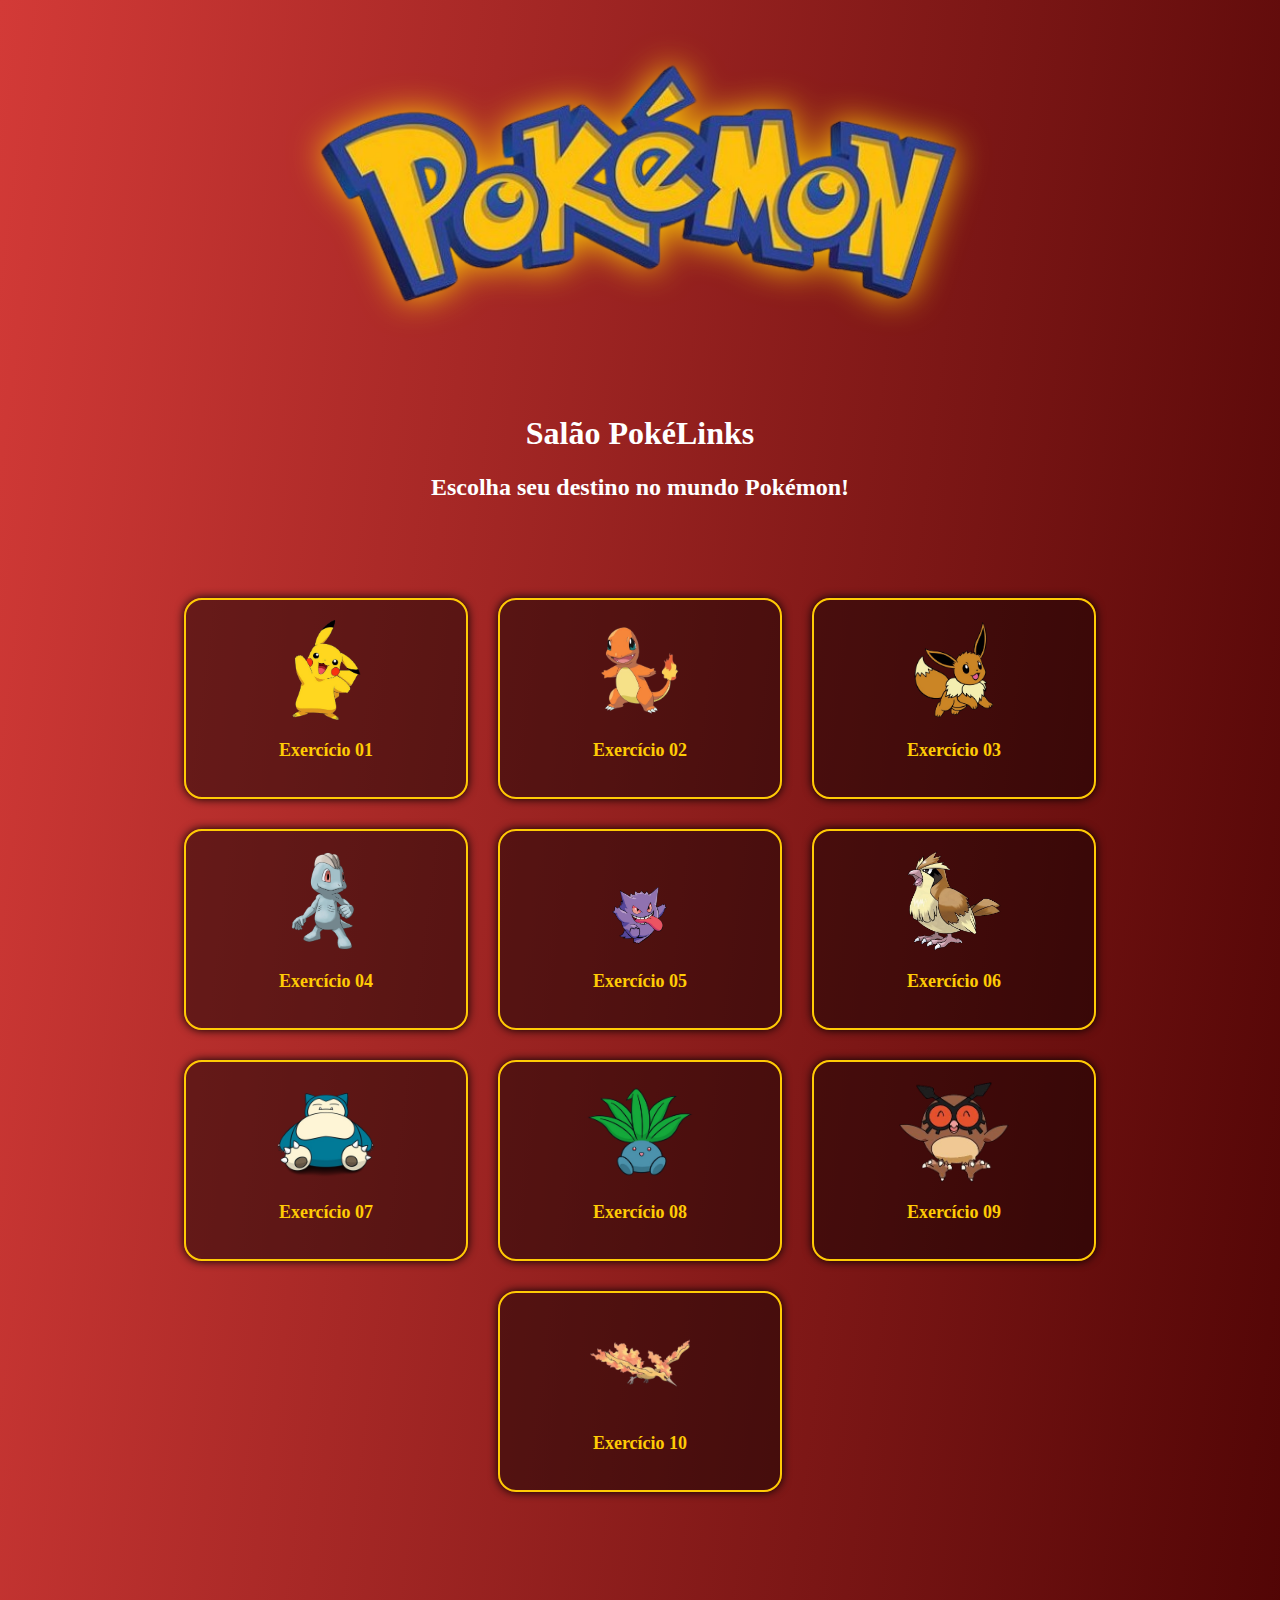
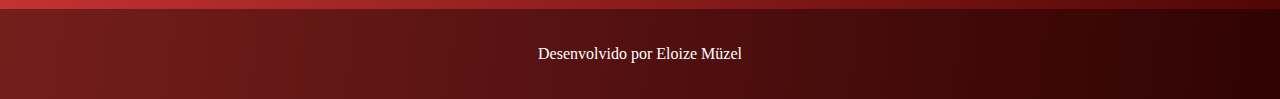
<file: pokemon-css/frontend/index.html>
<!DOCTYPE html>
<html lang="pt-BR">
<head>
    <meta charset="UTF-8">
    <meta name="viewport" content="width=device-width, initial-scale=1.0">
    <title>Salão PokéLinks</title>
    <link rel="stylesheet" href="style.css">
</head>
<body>
    <header>
        <img src="./img/Pokemon_Logo.png" alt="Logo Pokémon">
    </header>

    <h1>Salão PokéLinks</h1>
    <h2>Escolha seu destino no mundo Pokémon!</h2>

    <div class="container">

        <div class="card">
            <img src="./img/pikachu1.png" alt="">
            <p><a href="http://127.0.0.1:5501/ex1/ex01.html">Exercício 01</a></p>
        </div>

        <div class="card">
            <img src="./img/charmander2.png" alt="">
            <p><a href="http://127.0.0.1:5501/ex2/ex02.html">Exercício 02</a></p>
        </div>

        <div class="card">
            <img src="./img/eevee3.png" alt="">
            <p><a href="http://127.0.0.1:5501/ex3/ex03.html">Exercício 03</a></p>
        </div>

        <div class="card">
            <img src="./img/machop4.png" alt="">
            <p><a href="http://127.0.0.1:5501/ex4/ex04.html">Exercício 04</a></p>
        </div>

        <div class="card">
            <img src="./img/genger5.png" alt="">
            <p><a href="http://127.0.0.1:5501/ex5/ex05.html">Exercício 05</a></p>
        </div>

  <div class="card">
            <img src="./img/pidgey6.png" alt="">
            <p><a href="http://127.0.0.1:5501/ex6/ex06.html">Exercício 06</a></p>
        </div>

          <div class="card">
            <img src="./img/snorlax7.png" alt="">
            <p><a href="http://127.0.0.1:5501/ex7/ex07.html">Exercício 07</a></p>
        </div>
  <div class="card">
            <img src="./img/oddish8.png" alt="">
            <p><a href="http://127.0.0.1:5501/ex8/ex08.html">Exercício 08</a></p>
        </div>

          <div class="card">
            <img src="./img/hoothoot9.png" alt="">
            <p><a href="http://127.0.0.1:5501/ex9/ex09.html">Exercício 09</a></p>
        </div>

          <div class="card">
            <img src="./img/moltres10.png" alt="">
            <p><a href="http://127.0.0.1:5501/ex10/ex10.html">Exercício 10</a></p>
        </div>
    </div>

    <footer>
        <p>Desenvolvido por Eloize Müzel</p>
    </footer>
</body>
</html>
</file>
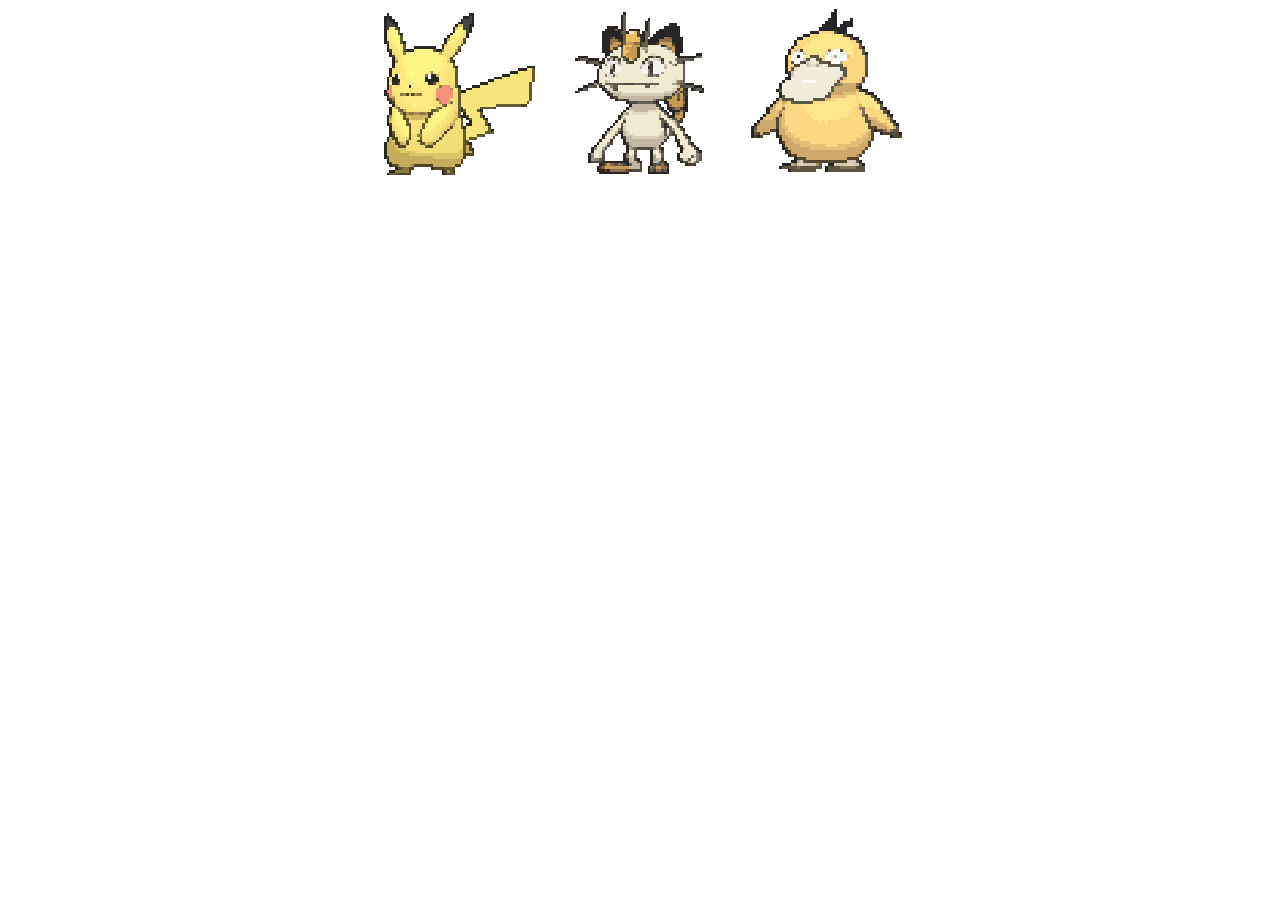
<file: pokemon-css/ex1/ex01.html>
<!DOCTYPE html>
<html lang="pt-br">
<head>
    <meta charset="UTF-8">
    <meta name="viewport" content="width=device-width, initial-scale=1.0">
    <link rel="stylesheet" href="./ex01.css">
    <title>Exercício 1: Centralizar na Box</title>
</head>
<body>
    <div class="flex-container">
    <div class="item-1"><img src="./img1/pikachu.png" alt=""></div>
    <div class="item-2"><img src="./img1/meowth.png" alt=""></div>
    <div class="item-3"><img src="./img1/psyduck.png" alt=""></div>
</div>
</body>
</html>
</file>
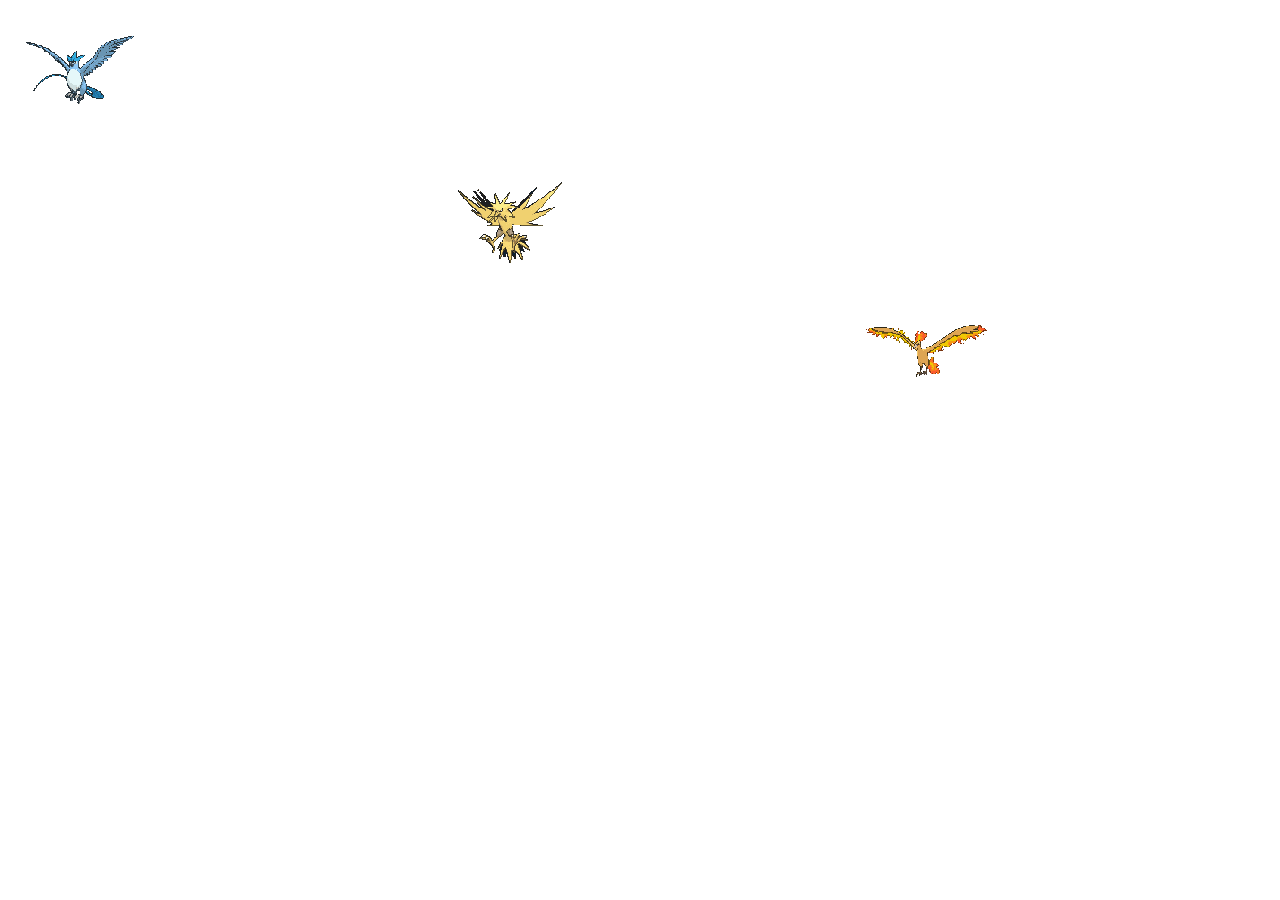
<file: pokemon-css/ex10/ex10.html>
<!DOCTYPE html>
<html lang="pt-br">
<head>
    <meta charset="UTF-8">
    <meta name="viewport" content="width=device-width, initial-scale=1.0">
    <link rel="stylesheet" href="./ex10.css">
    <title>Exercício 10: Posicionando os Lendários (Posicionamento Específico)</title>
</head>
<body>
    <div class="grid-container">
    <div class="item-1"><img src="./img/articuno.png" alt=""></div>
    <div class="item-2"><img src="./img/zapdos.png" alt=""></div>
    <div class="item-3"><img src="./img/moltres.png" alt=""></div>
</div>
</body>
</html>
</file>
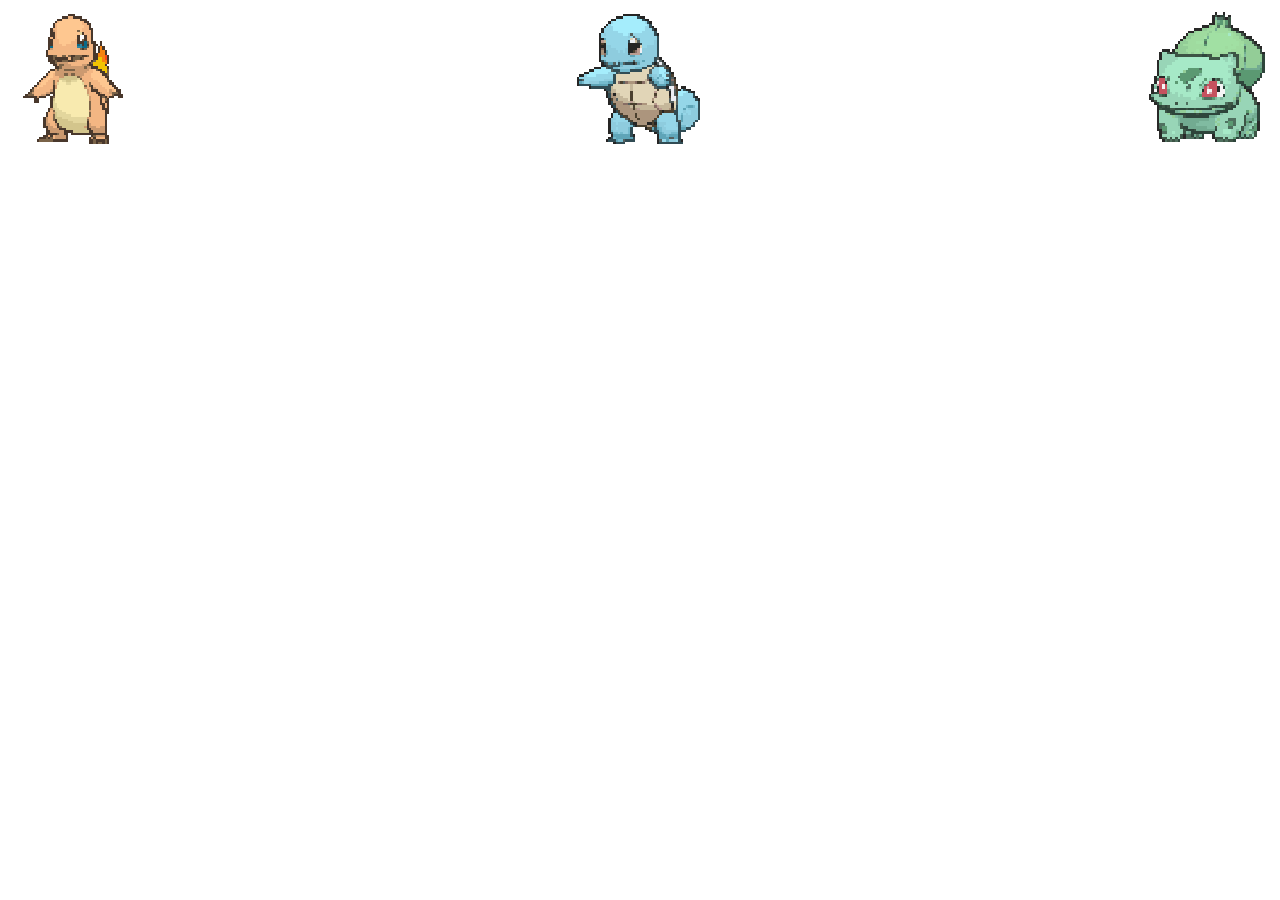
<file: pokemon-css/ex2/ex02.html>
<!DOCTYPE html>
<html lang="pt-br">
<head>
    <meta charset="UTF-8">
    <meta name="viewport" content="width=device-width, initial-scale=1.0">
    <link rel="stylesheet" href="./ex02.css">
    <title>Exercício 2: Espaçar Igualmente</title>
</head>
<body>
    <div class="flex-container">
    <div class="item-1"><img src="./img2/shar.png" alt=""></div>
    <div class="item-2"><img src="./img2/squir.png" alt=""></div>
    <div class="item-3"><img src="./img2/bulb.png" alt=""></div>
</div>
</body>
</html>
</file>
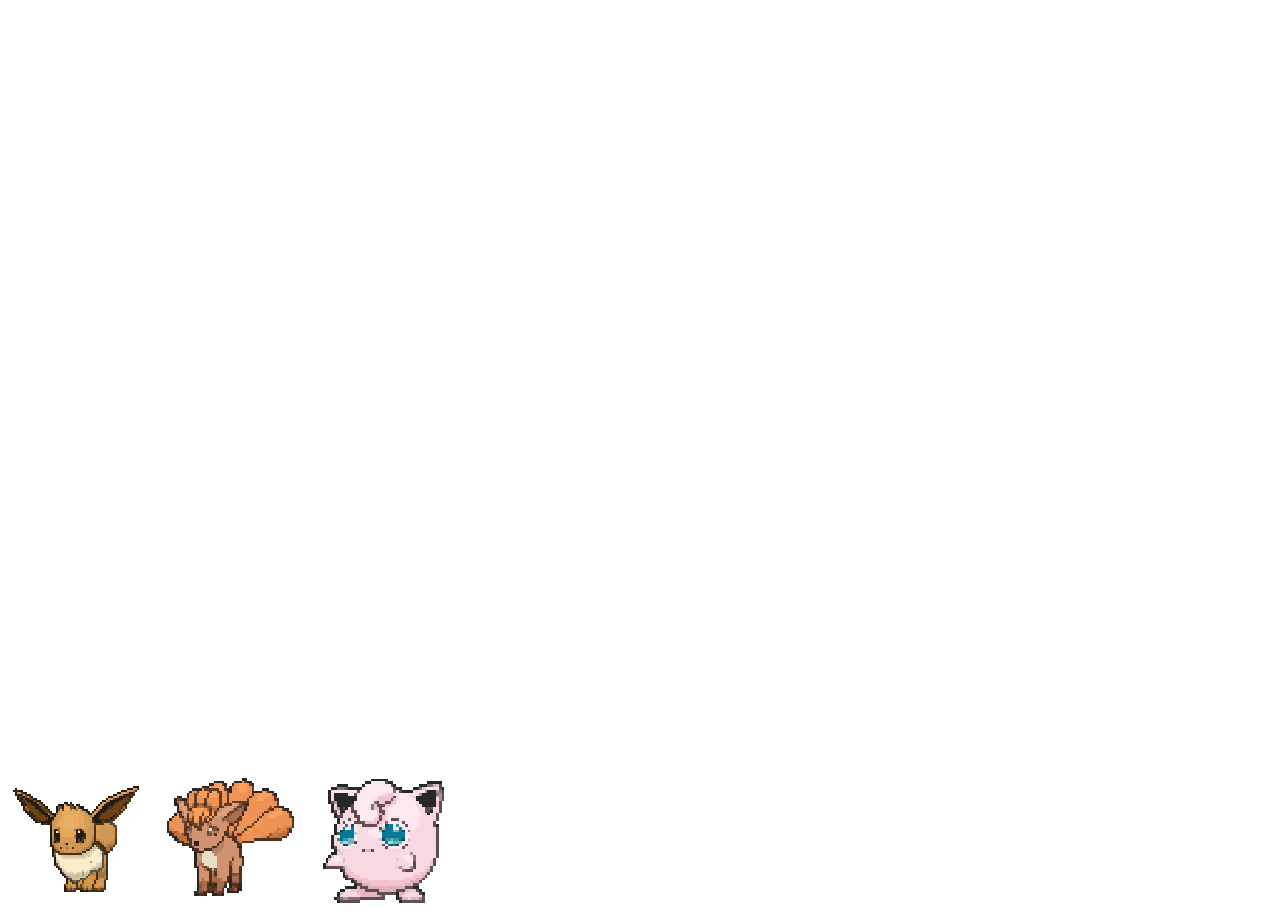
<file: pokemon-css/ex3/ex03.html>
<!DOCTYPE html>
<html lang="pt-br">
<head>
    <meta charset="UTF-8">
    <meta name="viewport" content="width=device-width, initial-scale=1.0">
    <link rel="stylesheet" href="./ex03.css">
    <title>Exercício 3: Pokémon na Grama (Alinhamento Vertical)</title>
</head>
<body>
    <div class="flex-container">
    <div class="item-1"><img src="./img3/eevee.png" alt=""></div>
    <div class="item-2"><img src="./img3/vulpix.png" alt=""></div>
    <div class="item-3"><img src="./img3/jigglypuff.png" alt=""></div>
</div>
</body>
</html>
</file>
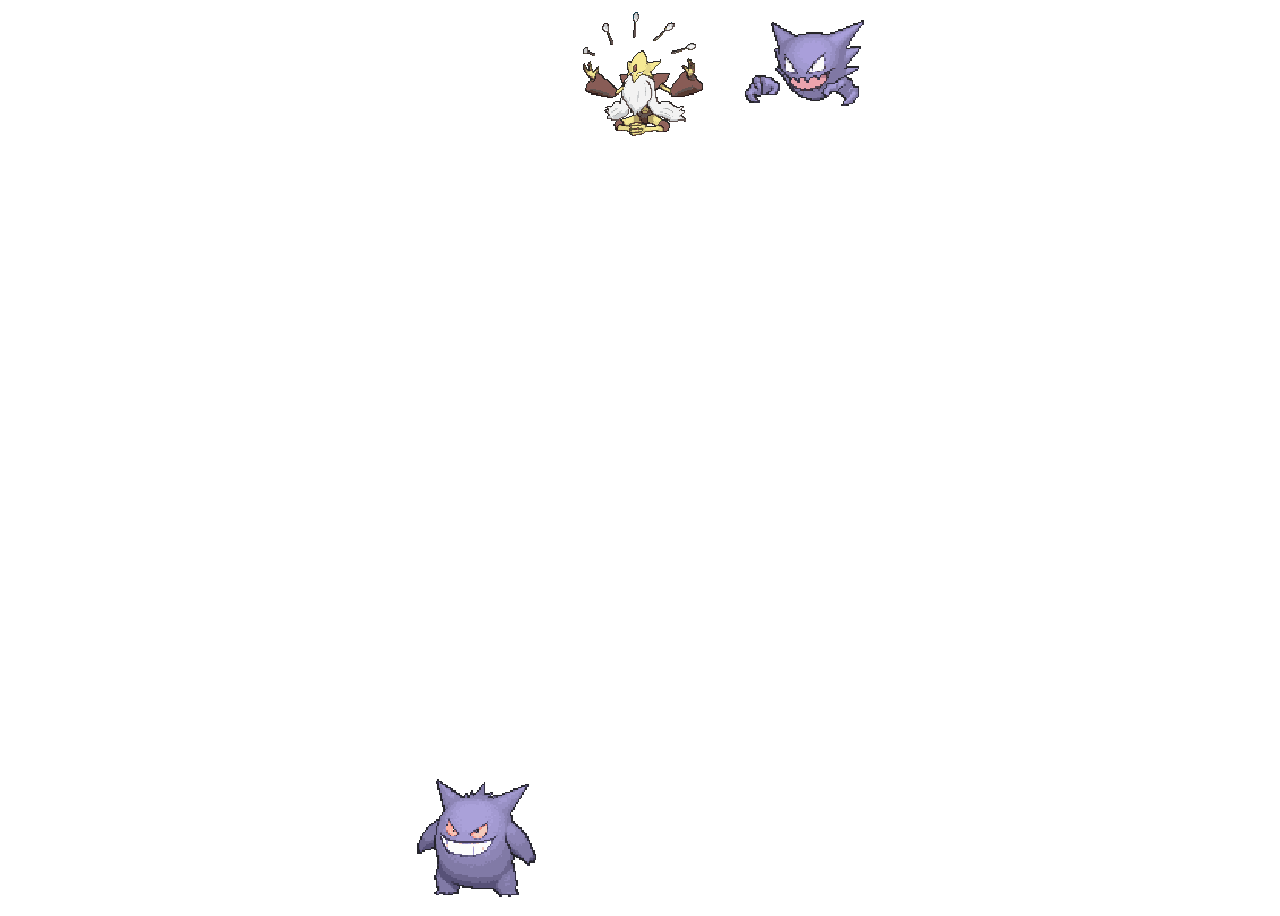
<file: pokemon-css/ex5/ex05.html>
<!DOCTYPE html>
<html lang="pt-br">
<head>
    <meta charset="UTF-8">
    <meta name="viewport" content="width=device-width, initial-scale=1.0">
    <link rel="stylesheet" href="./ex05.css">
    <title>Exercício 5: O Gengar Fugitivo! (Alinhamento Individual)</title>
</head>
<body>
    <div class="flex-container">
    <div class="item-1"><img src="./img/gengar.png" alt=""></div>
    <div class="item-2"><img src="./img/alakazam.png" alt=""></div>
    <div class="item-3"><img src="./img/haunter.png" alt=""></div>
</div>
</body>
</html>
</file>
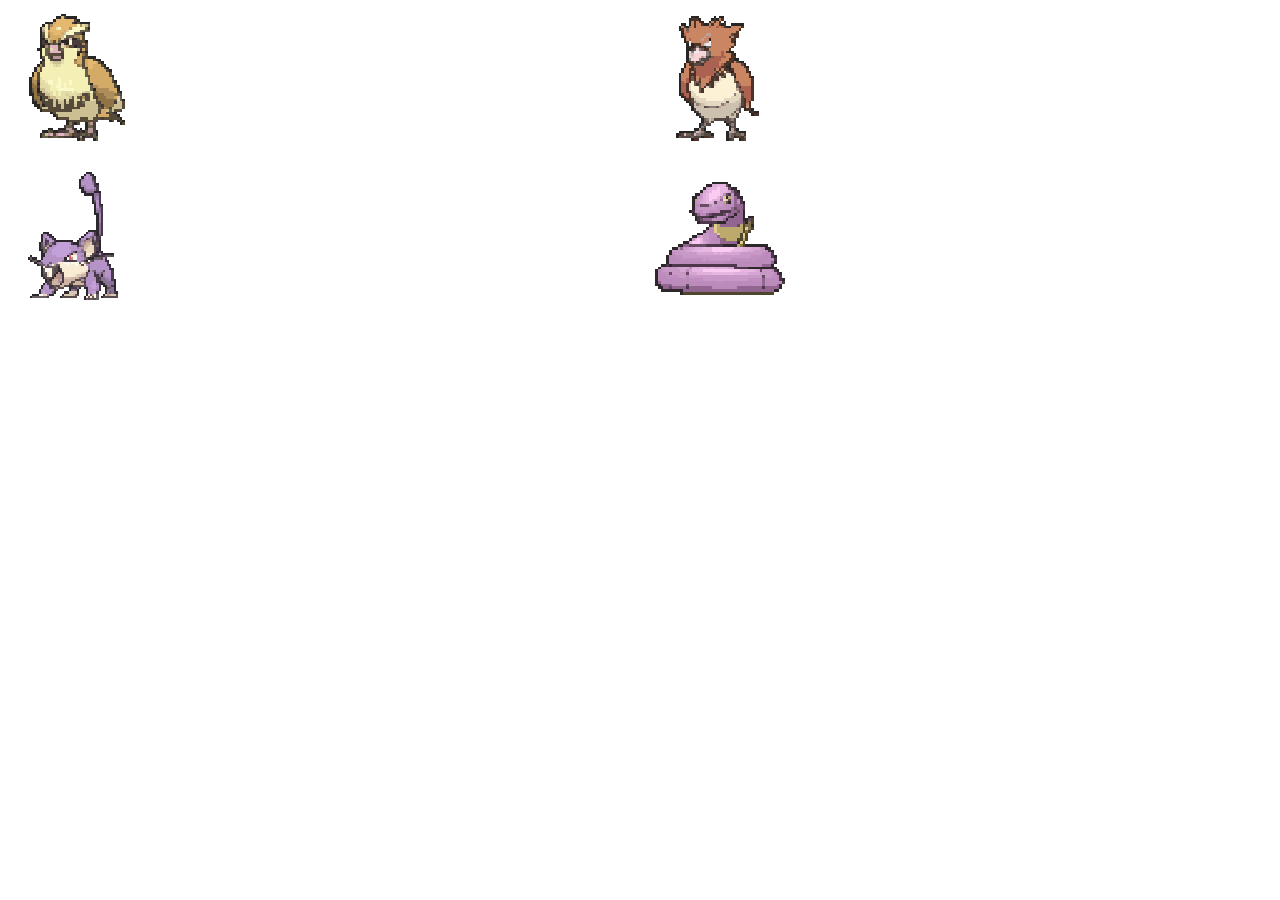
<file: pokemon-css/ex6/ex06.html>
<!DOCTYPE html>
<html lang="pt-br">
<head>
    <meta charset="UTF-8">
    <meta name="viewport" content="width=device-width, initial-scale=1.0">
    <link rel="stylesheet" href="./ex06.css">
    <title>Exercício 6: Habitat 2x2</title>
</head>
<body>
   <div class="grid-container">
    <div class="item-5"><img src="./img/pidgey.png" alt=""></div>
    <div class="item-6"><img src="./img/rattata.png" alt=""></div>
    <div class="item-7"><img src="./img/spearow.png" alt=""></div>
    <div class="item-8"><img src="./img/ekans.png" alt=""></div>
</div>
</div>
</body>
</html>
</file>
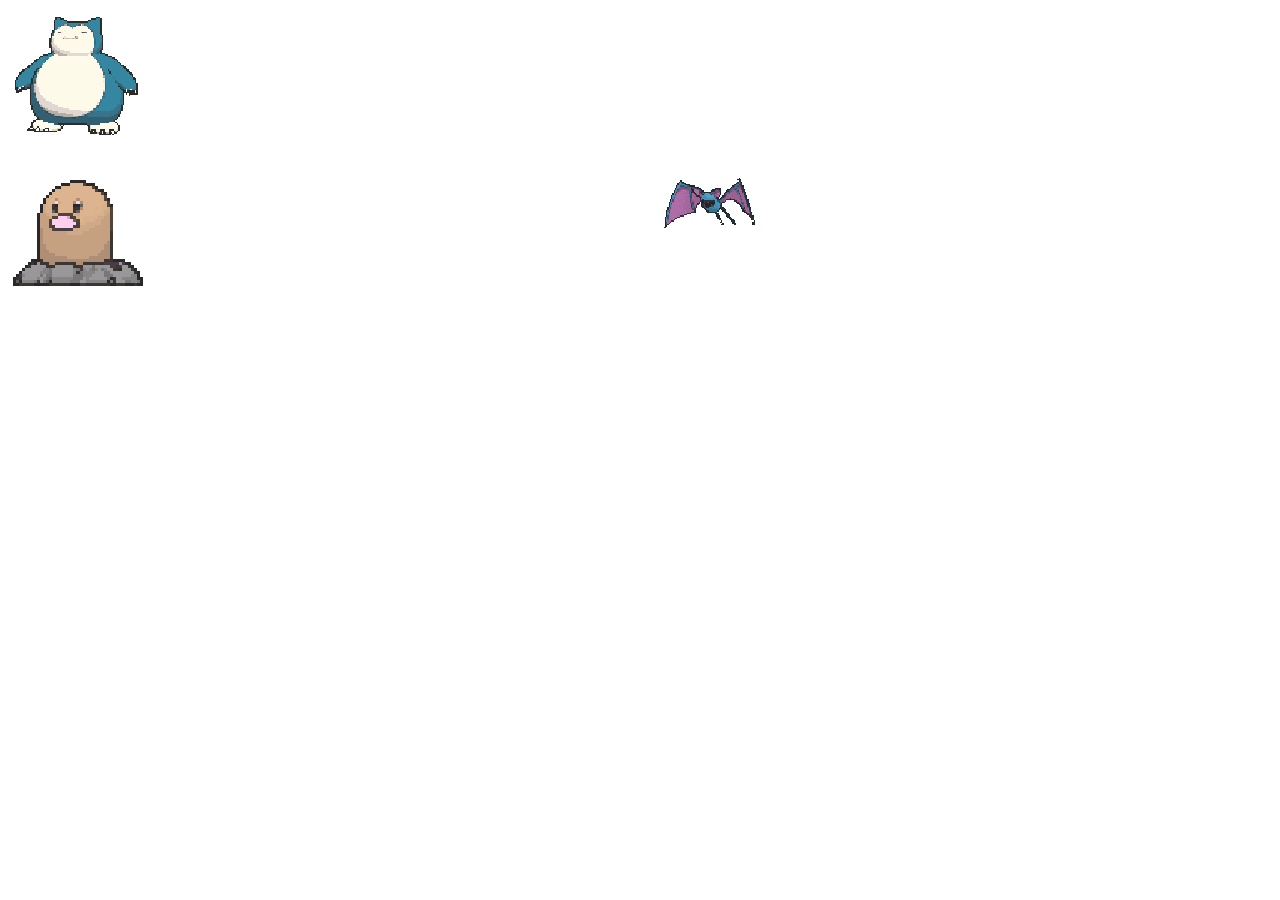
<file: pokemon-css/ex7/ex07.html>
<!DOCTYPE html>
<html lang="pt-br">
<head>
    <meta charset="UTF-8">
    <meta name="viewport" content="width=device-width, initial-scale=1.0">
    <link rel="stylesheet" href="./ex07.css">
    <title>Exercício 7: O Snorlax Bloqueia a Passagem (Column Span)</title>
</head>
<body>
        <div class="grid-container">
    <div class="item-9"><img src="./img/snorlax.png" alt=""></div>
    <div class="item-10"><img src="./img/diglett.png" alt=""></div>
    <div class="item-11"><img src="./img/zubat.png" alt=""></div>
</div>
</body>
</html>
</file>
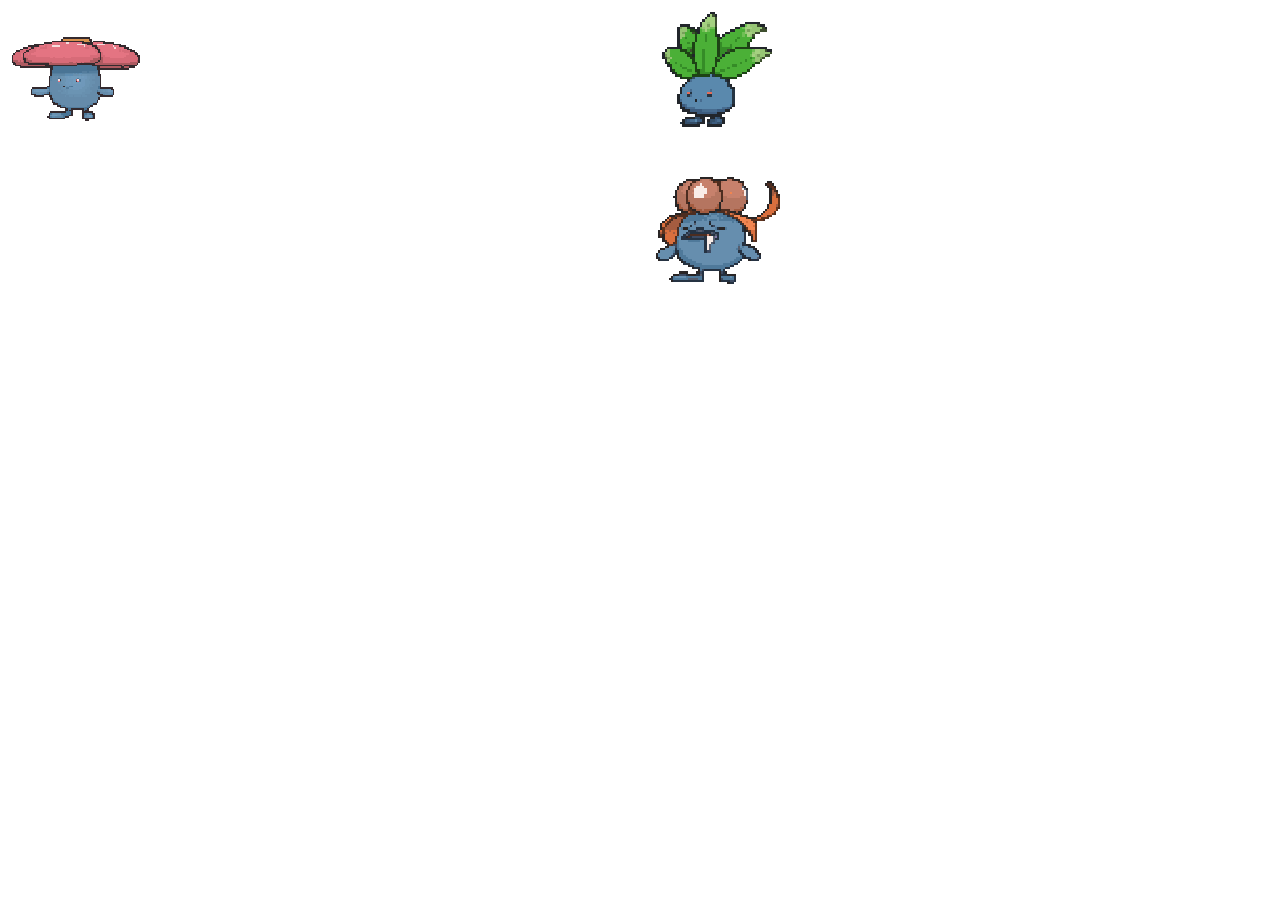
<file: pokemon-css/ex8/ex08.html>
<!DOCTYPE html>
<html lang="pt-br">
<head>
    <meta charset="UTF-8">
    <meta name="viewport" content="width=device-width, initial-scale=1.0">
    <link rel="stylesheet" href="./ex08.css">
    <title>Exercício 8: A Videira do Oddish (Row Span)</title>
</head>
<body>
     <div class="grid-container">
    <div class="item-9"><img src="./img/oddish.png" alt=""></div>
    <div class="item-10"><img src="./img/gloom.png" alt=""></div>
    <div class="item-11"><img src="./img/vileplume.png" alt=""></div>
</div>
</body>
</html>
</file>
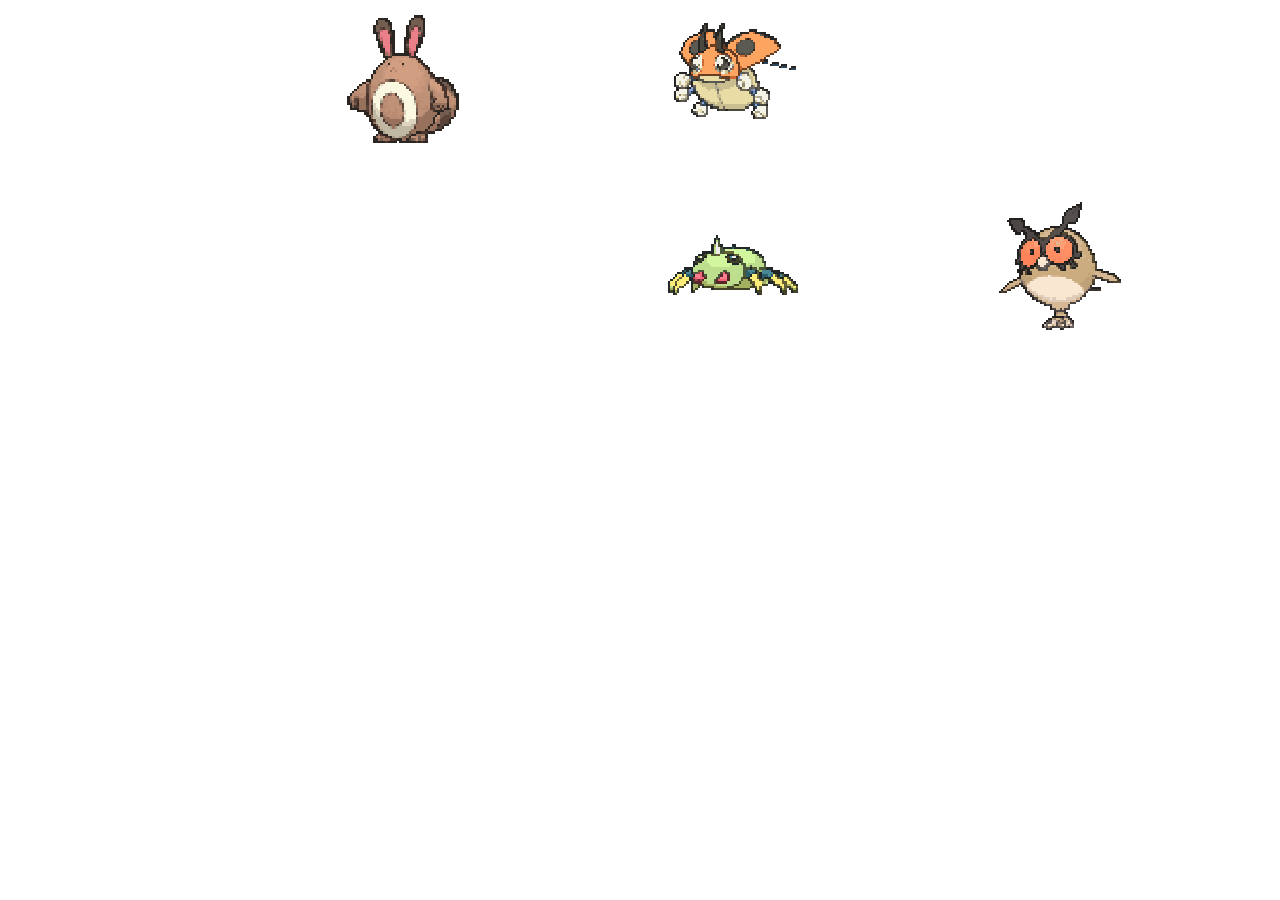
<file: pokemon-css/ex9/ex09.html>
<!DOCTYPE html>
<html lang="pt-br">
<head>
    <meta charset="UTF-8">
    <meta name="viewport" content="width=device-width, initial-scale=1.0">
    <link rel="stylesheet" href="./ex09.css">
    <title>Exercício 9: Alinhamento no Habitat</title>
</head>
<body>
     <div class="grid-container">
    <div class="item-2"><img src="./img/sentret.png" alt=""></div>
    <div class="item-3"><img src="./img/ledi.png" alt=""></div>
    <div class="item-5"><img src="./img/hoothoot.png" alt=""></div>
    <div class="item-6"><img src="./img/spinarak.png" alt=""></div>
</div>
</div>
</body>
</html>
</file>
<file: pokemon-css/frontend/style.css>
body{
    margin: 0;
    font-family:Georgia, 'Times New Roman', Times, serif;
    background: linear-gradient(97deg, #d33a37, #510505);
    color: #ffffff;
    text-align: center;
}

header{
    padding: 10px 0;

}

header img{
    height: 370px;
    filter: drop-shadow(0 0 17px #ffcb05);
    width: 750px;
}
.container{
    display: flex;
    flex-wrap: wrap;
    justify-content: center;
    gap: 30px;
    padding: 77px;
}

.card{
    width: 240px;
    background: rgba(0,0,0,0.45);
    border: 2px solid #ffcb05;
    border-radius: 18px;
    padding: 20px;
    box-shadow: 0 0 10px #000;
    transition: 0.3s;
}

.card:hover{
    transform: scale(1.08);
    box-shadow: 0 0 20px #ffcb05;
    background: rgba(255,203,5,0.25);
}

.card img{
    height: 100px;
}

a{
    text-decoration: none;
    color: #ffcb05;
    font-weight: bold;
    font-size: 18px;
}

footer{
    margin-top: 40px;
    padding: 20px;
    background: rgba(0,0,0,0.4);
}
</file>
<file: pokemon-css/ex1/ex01.css>
.flex-container {
    display: flex;
    flex-direction: row;
    justify-content: center;
    align-items: flex-start;
    flex-wrap: nowrap;
    align-content: normal;
    gap: 17px;
}

.item-1 {
    flex-basis: 100px;
}

.item-2 {
    flex-basis: 100px;
}

.item-3 {
    flex-basis: 100px;
}
</file>
<file: pokemon-css/ex10/ex10.css>
.grid-container {
    display: grid;
    grid-template-columns: repeat(3, 1fr);
    grid-template-rows: repeat(3, 1fr);
    gap: 21px;
}

.item-1 {
    grid-column: 1 / 2;
    grid-row: 1 / 2;
}

.item-2 {
    grid-column: 2 / 3;
    grid-row: 2 / 3;
}

.item-3 {
    grid-column: 3 / 4;
    grid-row: 3 / 4;
}
</file>
<file: pokemon-css/ex2/ex02.css>
.flex-container {
    display: flex;
    flex-direction: row;
    justify-content: space-between;
    align-items: center;
    flex-wrap: nowrap;
    align-content: normal;
    gap: 16px;
}

.item-1 {
    flex-basis: 100px;
}

.item-2 {
    flex-basis: 100px;
}

.item-3 {
    flex-basis: 100px;
}
</file>
<file: pokemon-css/ex3/ex03.css>
.flex-container {
    display: flex;
    flex-direction: row;
    justify-content: flex-start;
    align-items: flex-end;
    flex-wrap: nowrap;
    align-content: normal;
    gap: 16px;
    height: 900px;
}

.item-1 {
    flex-basis: 100px;
}

.item-2 {
    flex-basis: 100px;
}

.item-3 {
    flex-basis: 100px;
}
</file>
<file: pokemon-css/ex5/ex05.css>
.flex-container {
    display: flex;
    flex-direction: row;
    justify-content: center;
    align-items: flex-start;
    flex-wrap: nowrap;
    align-content: normal;
    gap: 24px;
    height: 900px;
}

.item-1 {
    flex-basis: 100px;
    align-self: flex-end;
}

.item-2 {
    flex-basis: 100px;
}

.item-3 {
    flex-basis: 100px;
}
</file>
<file: pokemon-css/ex6/ex06.css>
.grid-container {
    display: grid;
    grid-template-columns: repeat(2, 1fr);
    grid-template-rows: repeat(2, 1fr);
    gap: 16px;
}

.item-5 {
    grid-column: 1 / 2;
    grid-row: 1 / 2;
}

.item-6 {
    grid-column: 1 / 2;
    grid-row: 2 / 3;
}

.item-7 {
    grid-column: 2 / 3;
    grid-row: 1 / 2;
}

.item-8 {
    grid-column: 2 / 3;
    grid-row: 2 / 3;
}
</file>
<file: pokemon-css/ex7/ex07.css>
.grid-container {
    display: grid;
    grid-template-columns: repeat(2, 1fr);
    grid-template-rows: repeat(2, 1fr);
    gap: 16px;
}

.item-9 {
    grid-column: 1 / 3;
    grid-row: 1 / 2;
}

.item-10 {
    grid-column: 1 / 2;
    grid-row: 2 / 3;
}

.item-12 {
    grid-column: 2 / 3;
    grid-row: 2 / 3;
}
</file>
<file: pokemon-css/ex8/ex08.css>
.grid-container {
    display: grid;
    grid-template-columns: repeat(2, 1fr);
    grid-template-rows: repeat(2, 1fr);
    gap: 16px;
}

.item-8 {
    grid-column: 1 / 2;
    grid-row: 1 / 3;
}

.item-9 {
    grid-column: 2 / 3;
    grid-row: 1 / 2;
}

.item-10 {
    grid-column: 2 / 3;
    grid-row: 2 / 3;
}
</file>
<file: pokemon-css/ex9/ex09.css>
.grid-container {
    display: grid;
    grid-template-columns: repeat(4, 1fr);
    grid-template-rows: repeat(2, 1fr);
    gap: 47px;
}

.item-2 {
    grid-column: 2 / 3;
    grid-row: 1 / 2;
}

.item-3 {
    grid-column: 3 / 4;
    grid-row: 1 / 2;
}

.item-5 {
    grid-column: 4 / 5;
    grid-row: 2 / 3;
}

.item-6 {
    grid-column: 3 / 4;
    grid-row: 2 / 3;
}
</file>
